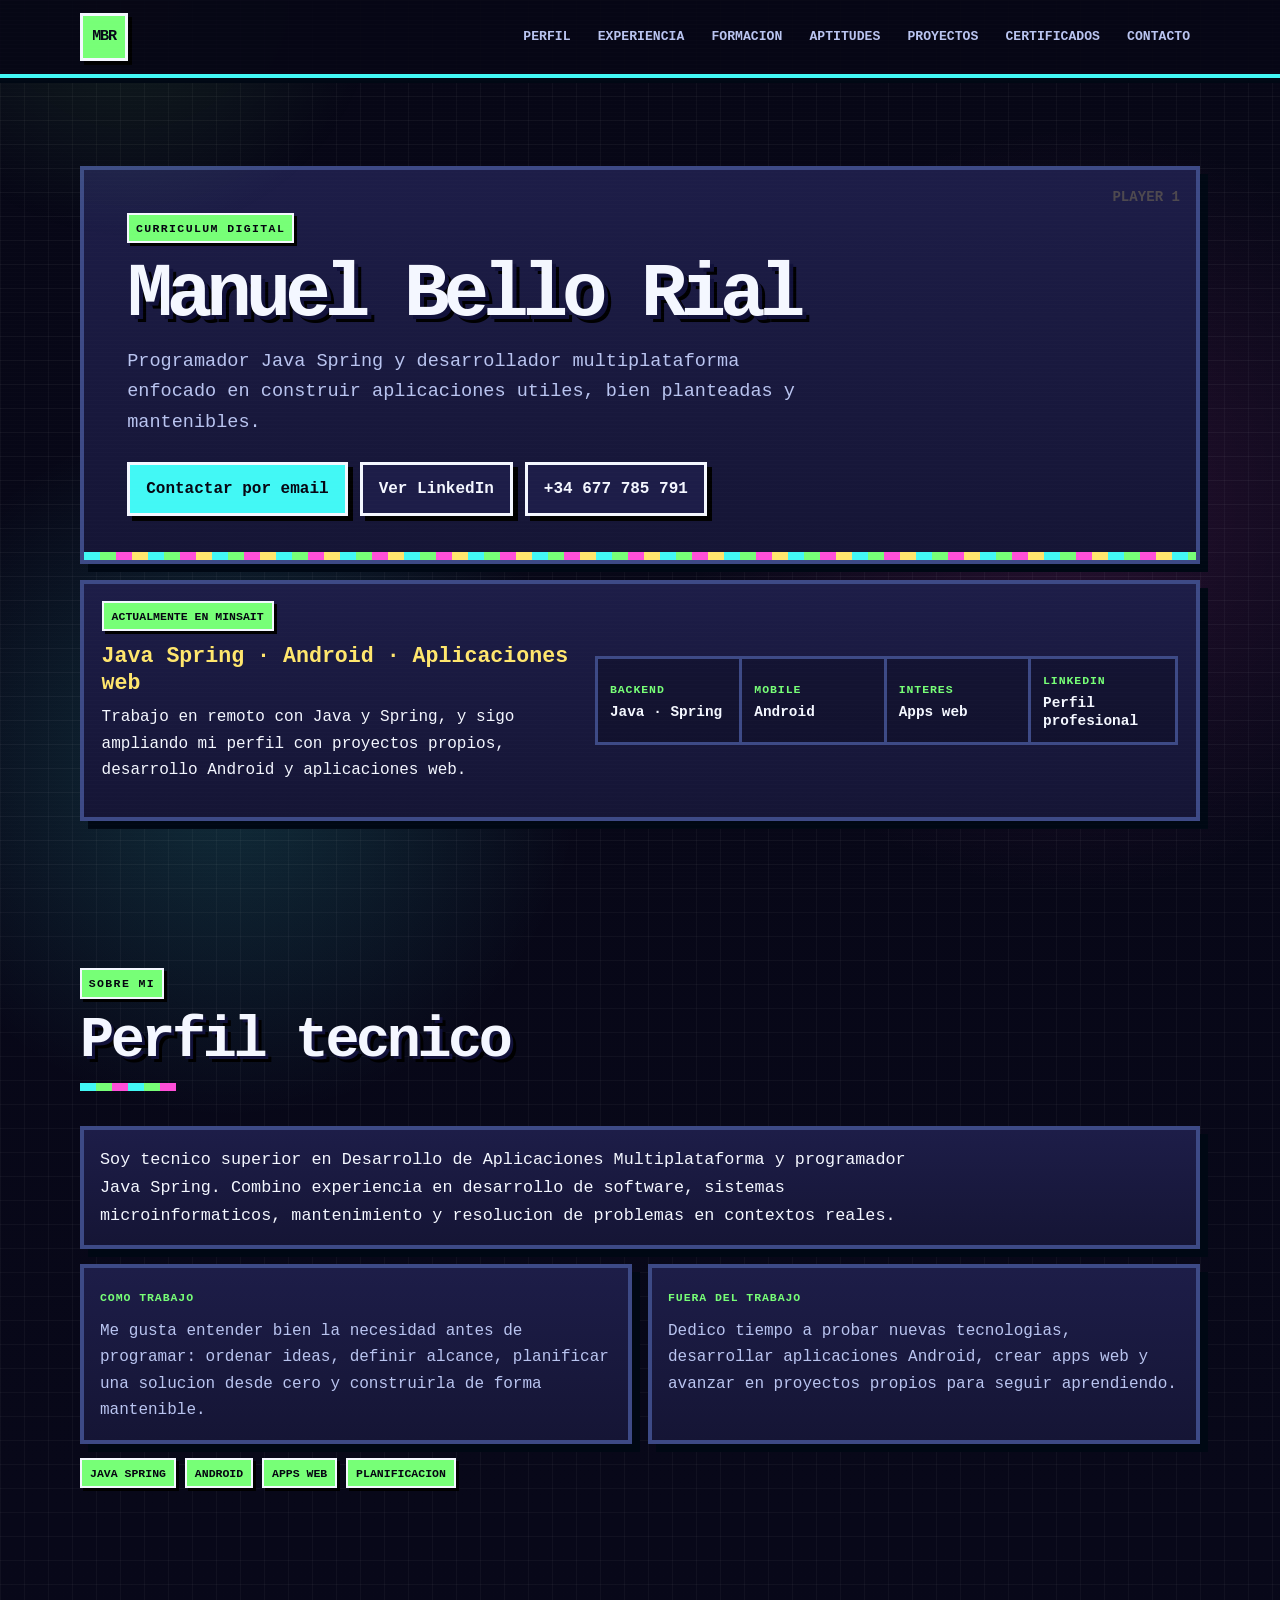
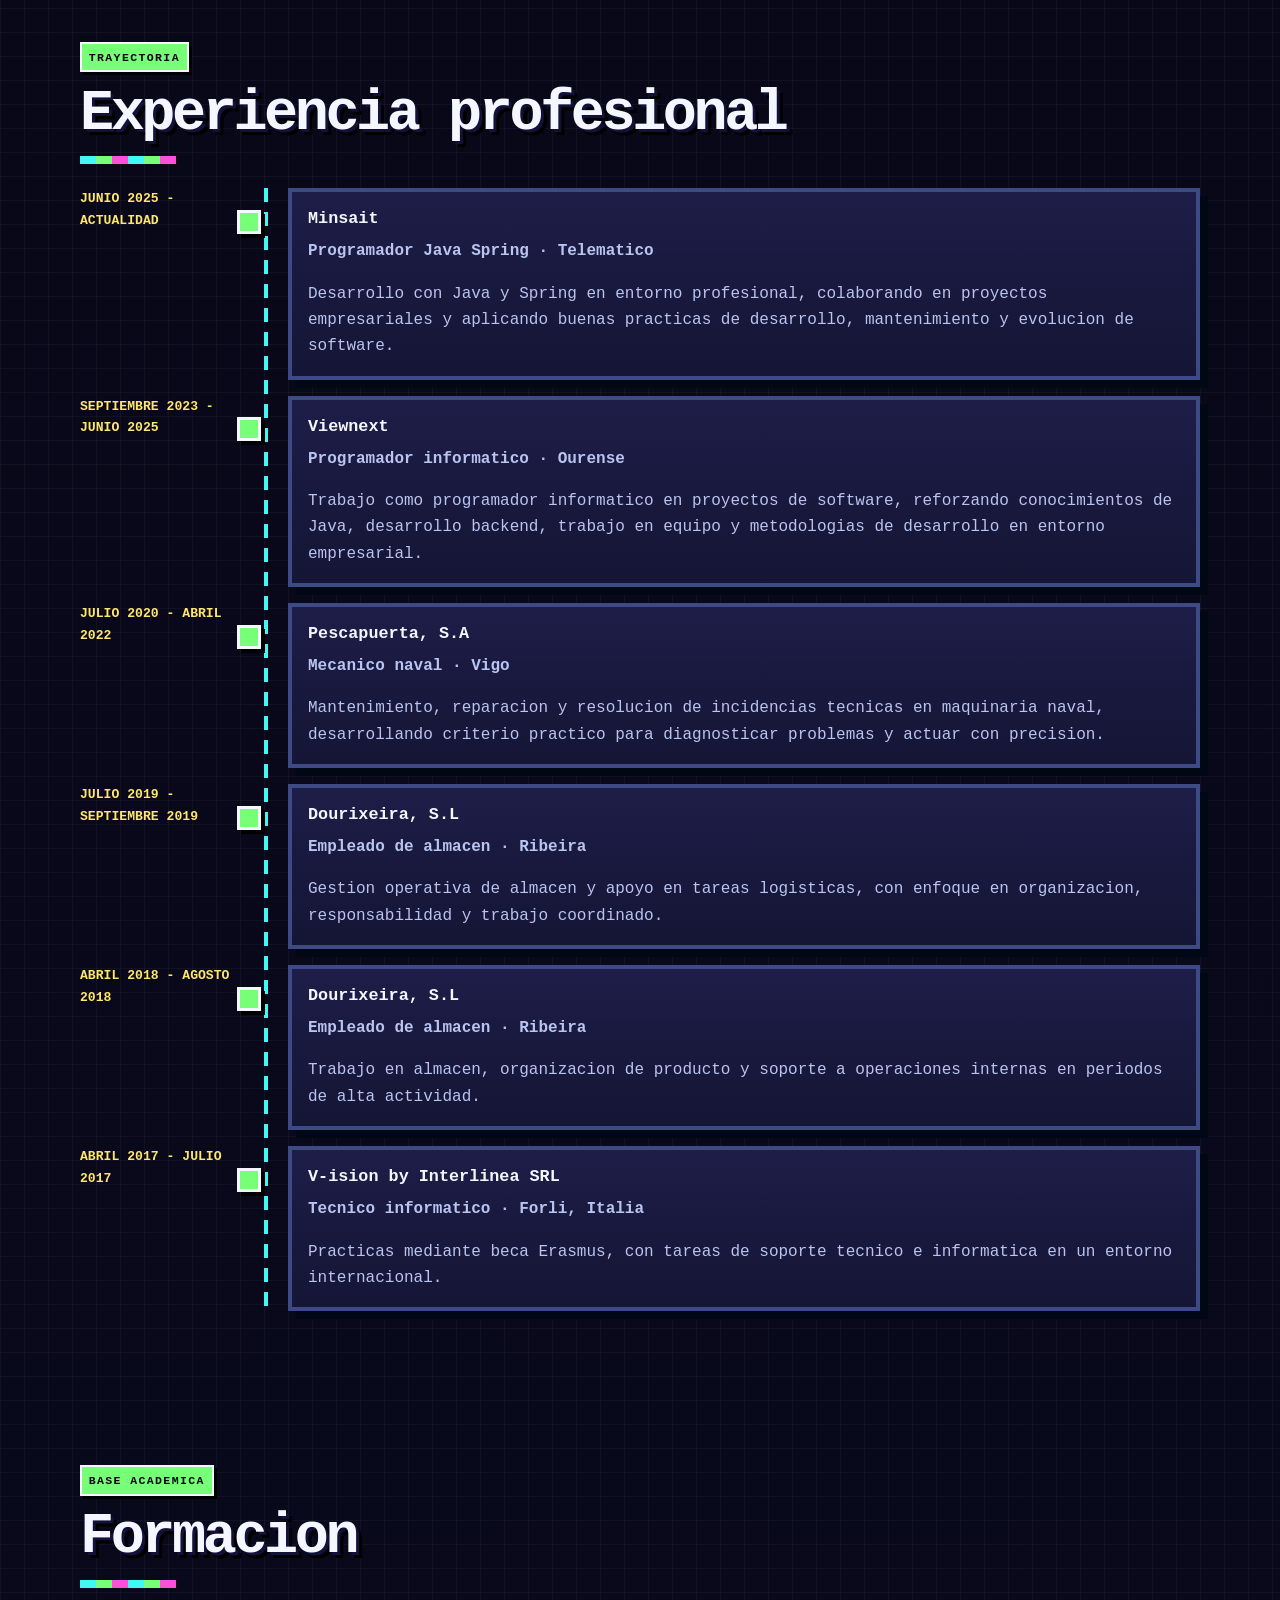
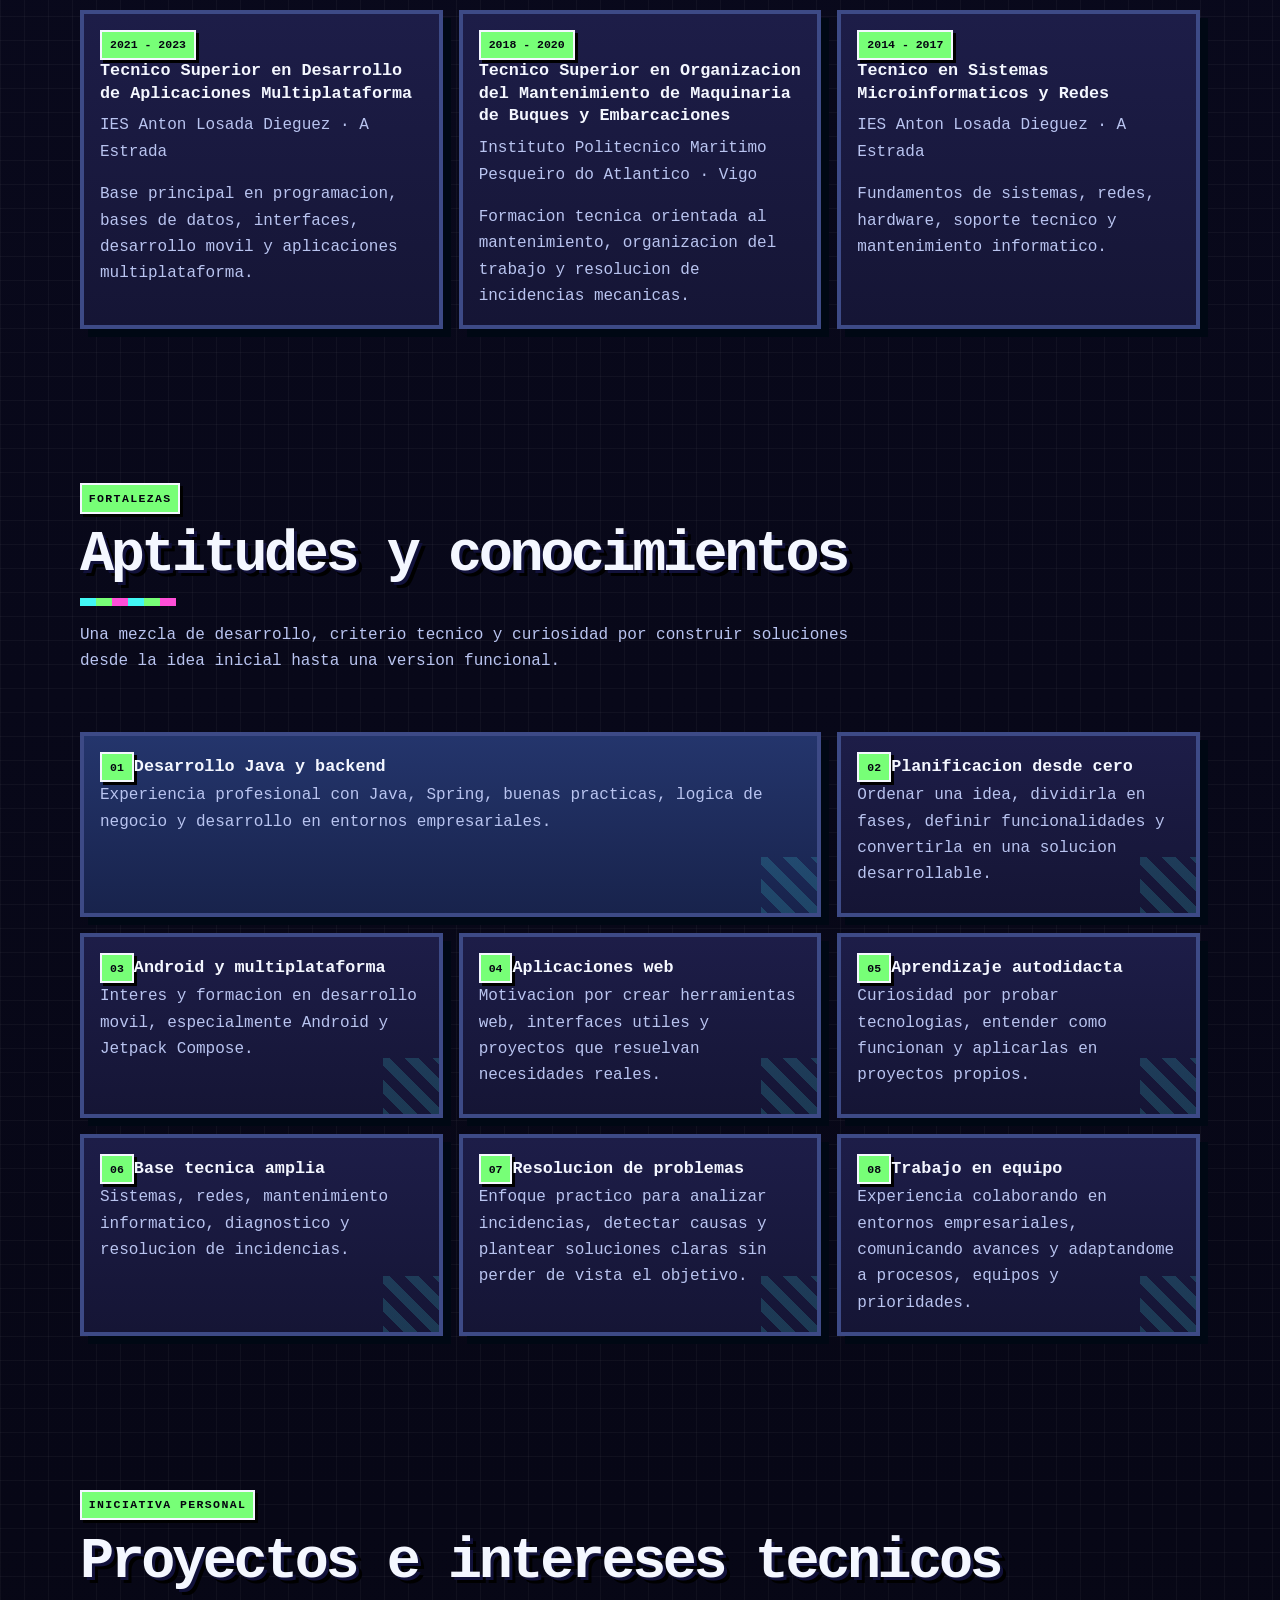
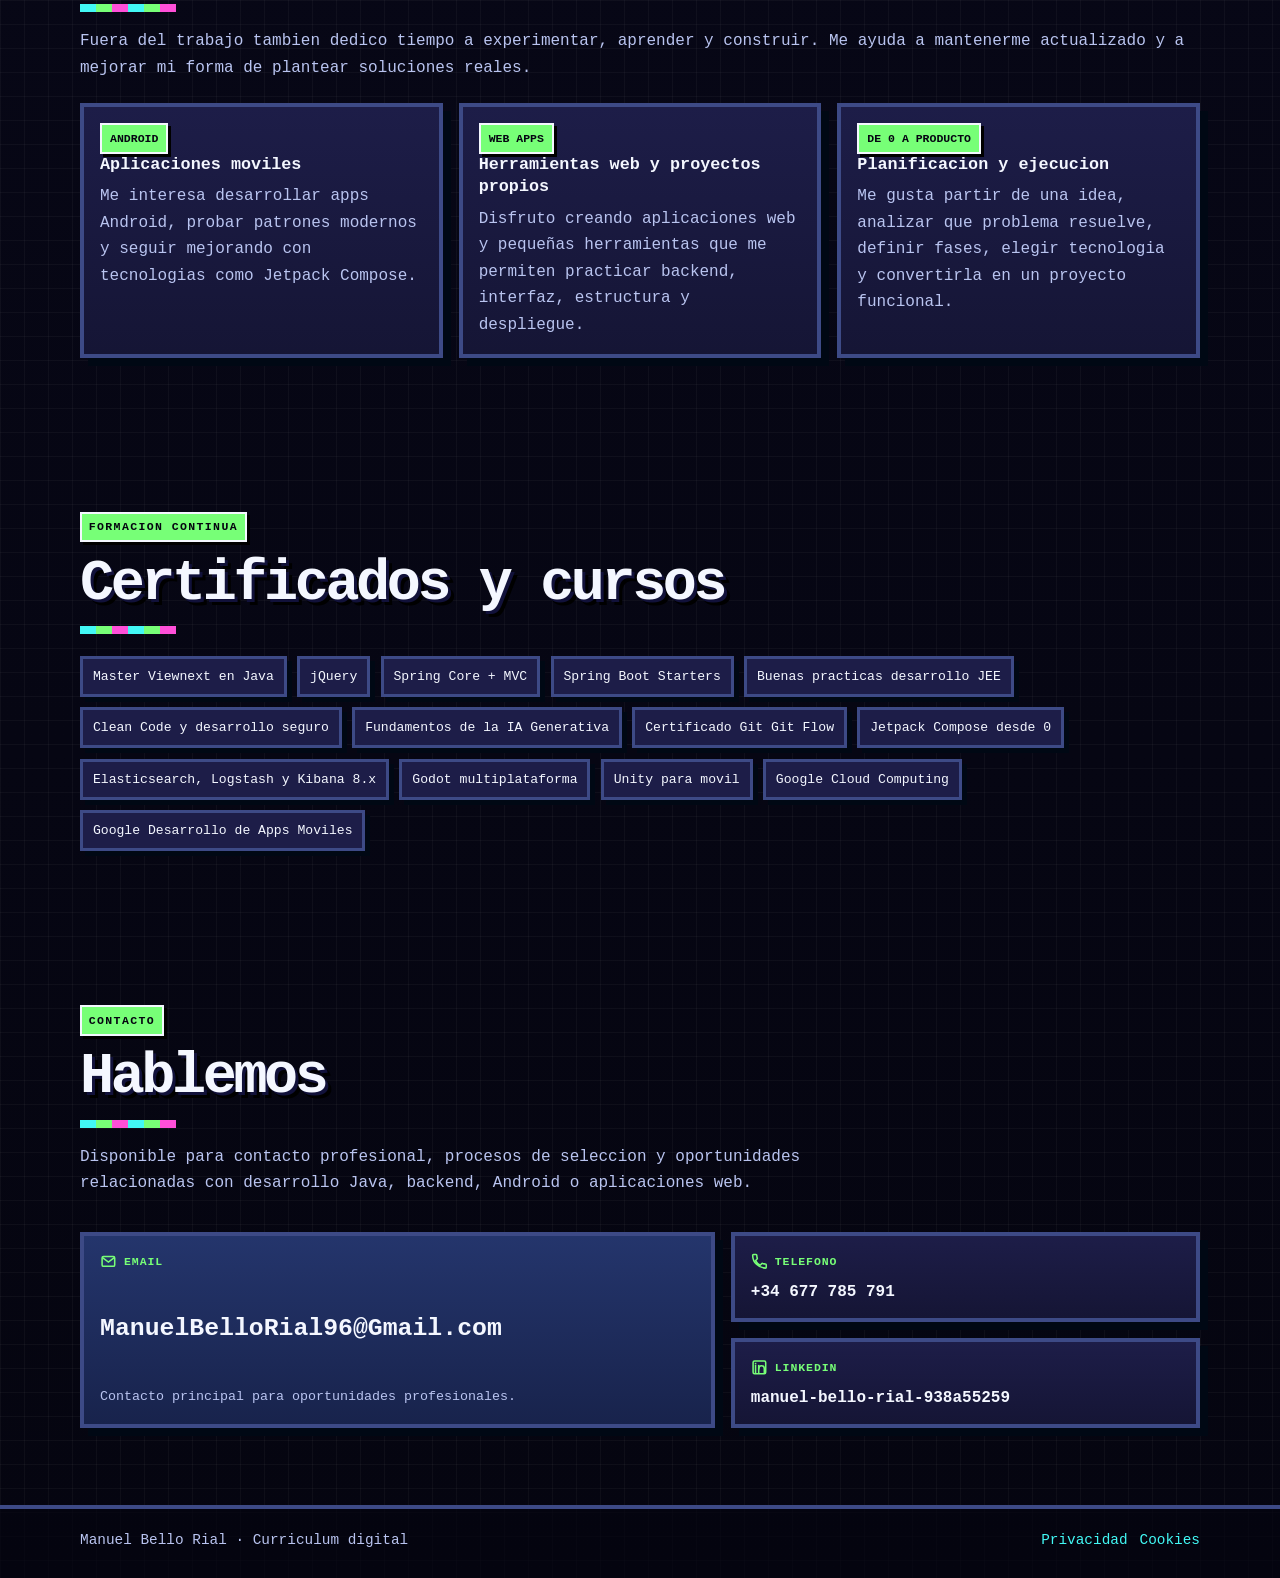
<file: index.html>
<!doctype html>
<html lang="es">
<head>
  <meta charset="UTF-8">
  <meta name="viewport" content="width=device-width, initial-scale=1.0">
  <title>Manuel Bello Rial | Curriculum Digital</title>
  <meta name="description" content="Curriculum digital de Manuel Bello Rial, programador Java Spring y desarrollador multiplataforma con interes en Android, aplicaciones web, planificacion de proyectos y nuevas tecnologias.">
  <meta name="keywords" content="Manuel Bello Rial, programador Java, Spring Boot, desarrollador Android, aplicaciones web, desarrollador aplicaciones multiplataforma, tecnico informatico, curriculum digital">
  <meta name="author" content="Manuel Bello Rial">
  <meta property="og:title" content="Manuel Bello Rial | Curriculum Digital">
  <meta property="og:description" content="Programador Java Spring y desarrollador multiplataforma con interes en Android, aplicaciones web y proyectos propios.">
  <meta property="og:type" content="profile">
  <meta property="og:image" content="https://manuelbellorial.es/og-image.svg">
  <meta property="og:locale" content="es_ES">
  <meta name="twitter:card" content="summary_large_image">
  <meta name="twitter:title" content="Manuel Bello Rial | Curriculum Digital">
  <meta name="twitter:description" content="Programador Java Spring, Android y aplicaciones web.">
  <meta name="twitter:image" content="https://manuelbellorial.es/og-image.svg">
  <meta name="theme-color" content="#08111f">
  <script type="application/ld+json">
  {
    "@context": "https://schema.org",
    "@type": "Person",
    "name": "Manuel Bello Rial",
    "jobTitle": "Programador Java Spring",
    "url": "https://manuelbellorial.es/",
    "email": "ManuelBelloRial96@Gmail.com",
    "telephone": "+34677785791",
    "address": {
      "@type": "PostalAddress",
      "addressLocality": "Ribeira",
      "addressRegion": "La Coruña",
      "postalCode": "15965",
      "addressCountry": "ES"
    },
    "sameAs": [
      "https://linkedin.com/in/manuel-bello-rial-938a55259"
    ],
    "knowsAbout": [
      "Java",
      "Spring Boot",
      "Spring MVC",
      "JEE",
      "Git Flow",
      "Android",
      "Jetpack Compose",
      "Aplicaciones web",
      "Planificacion de proyectos",
      "Elastic Stack",
      "Cloud Computing",
      "Desarrollo de aplicaciones multiplataforma"
    ]
  }
  </script>
  <link rel="stylesheet" href="styles.css">
</head>
<body>
  <a class="skip-link" href="#inicio">Saltar al contenido</a>

  <header class="site-header">
    <div class="container nav">
      <a class="brand" href="#inicio" aria-label="Ir al inicio">MBR</a>
      <button class="menu-toggle" id="menu-toggle" type="button" aria-label="Abrir menu" aria-controls="main-nav" aria-expanded="false">
        <span></span><span></span><span></span>
      </button>
      <nav class="nav-links" id="main-nav" aria-label="Navegacion principal">
        <a href="#perfil">Perfil</a>
        <a href="#experiencia">Experiencia</a>
        <a href="#formacion">Formacion</a>
        <a href="#aptitudes">Aptitudes</a>
        <a href="#proyectos">Proyectos</a>
        <a href="#certificados">Certificados</a>
        <a href="#contacto">Contacto</a>
      </nav>
    </div>
  </header>

  <main id="inicio">
    <section class="hero">
      <div class="container hero-stack">
        <div class="hero-copy reveal">
          <div class="hero-copy-main">
            <p class="eyebrow">Curriculum digital</p>
            <h1>Manuel Bello Rial</h1>
            <p class="lead">Programador Java Spring y desarrollador multiplataforma enfocado en construir aplicaciones utiles, bien planteadas y mantenibles.</p>
          </div>
          <div class="hero-actions">
            <a class="btn btn-primary" href="mailto:ManuelBelloRial96@Gmail.com">Contactar por email</a>
            <a class="btn btn-secondary" href="https://linkedin.com/in/manuel-bello-rial-938a55259" target="_blank" rel="noopener noreferrer">Ver LinkedIn</a>
            <a class="btn btn-secondary" href="tel:+34677785791">+34 677 785 791</a>
          </div>
        </div>

        <aside class="hero-summary reveal" aria-label="Resumen profesional">
          <div>
            <span class="current-role">Actualmente en Minsait</span>
            <h2>Java Spring · Android · Aplicaciones web</h2>
            <p>Trabajo en remoto con Java y Spring, y sigo ampliando mi perfil con proyectos propios, desarrollo Android y aplicaciones web.</p>
          </div>
          <div class="hero-summary-grid">
            <div><span>Backend</span><strong>Java · Spring</strong></div>
            <div><span>Mobile</span><strong>Android</strong></div>
            <div><span>Interes</span><strong>Apps web</strong></div>
            <div><span>LinkedIn</span><strong><a href="https://linkedin.com/in/manuel-bello-rial-938a55259" target="_blank" rel="noopener noreferrer">Perfil profesional</a></strong></div>
          </div>
        </aside>
      </div>
    </section>

    <section id="perfil">
      <div class="container profile-section">
        <div class="section-heading">
          <p class="section-kicker">Sobre mi</p>
          <h2 class="section-title">Perfil tecnico</h2>
        </div>
        <div class="profile-panel reveal">
          <div class="profile-intro">
            <p>Soy tecnico superior en Desarrollo de Aplicaciones Multiplataforma y programador Java Spring. Combino experiencia en desarrollo de software, sistemas microinformaticos, mantenimiento y resolucion de problemas en contextos reales.</p>
          </div>
          <div class="profile-detail-grid">
            <article>
              <span>Como trabajo</span>
              <p>Me gusta entender bien la necesidad antes de programar: ordenar ideas, definir alcance, planificar una solucion desde cero y construirla de forma mantenible.</p>
            </article>
            <article>
              <span>Fuera del trabajo</span>
              <p>Dedico tiempo a probar nuevas tecnologias, desarrollar aplicaciones Android, crear apps web y avanzar en proyectos propios para seguir aprendiendo.</p>
            </article>
          </div>
          <div class="profile-tags" aria-label="Focos profesionales">
            <span>Java Spring</span><span>Android</span><span>Apps web</span><span>Planificacion</span>
          </div>
        </div>
      </div>
    </section>

    <section id="experiencia">
      <div class="container">
        <p class="section-kicker">Trayectoria</p>
        <h2 class="section-title">Experiencia profesional</h2>
        <div class="timeline">
          <article class="timeline-item reveal">
            <div class="time">Junio 2025 - Actualidad</div>
            <div class="timeline-card">
              <h3>Minsait</h3>
              <p class="role">Programador Java Spring · Telematico</p>
              <p>Desarrollo con Java y Spring en entorno profesional, colaborando en proyectos empresariales y aplicando buenas practicas de desarrollo, mantenimiento y evolucion de software.</p>
            </div>
          </article>
          <article class="timeline-item reveal">
            <div class="time">Septiembre 2023 - Junio 2025</div>
            <div class="timeline-card">
              <h3>Viewnext</h3>
              <p class="role">Programador informatico · Ourense</p>
              <p>Trabajo como programador informatico en proyectos de software, reforzando conocimientos de Java, desarrollo backend, trabajo en equipo y metodologias de desarrollo en entorno empresarial.</p>
            </div>
          </article>
          <article class="timeline-item reveal">
            <div class="time">Julio 2020 - Abril 2022</div>
            <div class="timeline-card">
              <h3>Pescapuerta, S.A</h3>
              <p class="role">Mecanico naval · Vigo</p>
              <p>Mantenimiento, reparacion y resolucion de incidencias tecnicas en maquinaria naval, desarrollando criterio practico para diagnosticar problemas y actuar con precision.</p>
            </div>
          </article>
          <article class="timeline-item reveal">
            <div class="time">Julio 2019 - Septiembre 2019</div>
            <div class="timeline-card">
              <h3>Dourixeira, S.L</h3>
              <p class="role">Empleado de almacen · Ribeira</p>
              <p>Gestion operativa de almacen y apoyo en tareas logisticas, con enfoque en organizacion, responsabilidad y trabajo coordinado.</p>
            </div>
          </article>
          <article class="timeline-item reveal">
            <div class="time">Abril 2018 - Agosto 2018</div>
            <div class="timeline-card">
              <h3>Dourixeira, S.L</h3>
              <p class="role">Empleado de almacen · Ribeira</p>
              <p>Trabajo en almacen, organizacion de producto y soporte a operaciones internas en periodos de alta actividad.</p>
            </div>
          </article>
          <article class="timeline-item reveal">
            <div class="time">Abril 2017 - Julio 2017</div>
            <div class="timeline-card">
              <h3>V-ision by Interlinea SRL</h3>
              <p class="role">Tecnico informatico · Forli, Italia</p>
              <p>Practicas mediante beca Erasmus, con tareas de soporte tecnico e informatica en un entorno internacional.</p>
            </div>
          </article>
        </div>
      </div>
    </section>

    <section id="formacion">
      <div class="container">
        <p class="section-kicker">Base academica</p>
        <h2 class="section-title">Formacion</h2>
        <div class="cards-3">
          <article class="card reveal">
            <span class="year">2021 - 2023</span>
            <h3>Tecnico Superior en Desarrollo de Aplicaciones Multiplataforma</h3>
            <p>IES Anton Losada Dieguez · A Estrada</p>
            <p>Base principal en programacion, bases de datos, interfaces, desarrollo movil y aplicaciones multiplataforma.</p>
          </article>
          <article class="card reveal">
            <span class="year">2018 - 2020</span>
            <h3>Tecnico Superior en Organizacion del Mantenimiento de Maquinaria de Buques y Embarcaciones</h3>
            <p>Instituto Politecnico Maritimo Pesqueiro do Atlantico · Vigo</p>
            <p>Formacion tecnica orientada al mantenimiento, organizacion del trabajo y resolucion de incidencias mecanicas.</p>
          </article>
          <article class="card reveal">
            <span class="year">2014 - 2017</span>
            <h3>Tecnico en Sistemas Microinformaticos y Redes</h3>
            <p>IES Anton Losada Dieguez · A Estrada</p>
            <p>Fundamentos de sistemas, redes, hardware, soporte tecnico y mantenimiento informatico.</p>
          </article>
        </div>
      </div>
    </section>

    <section id="aptitudes">
      <div class="container skills-section">
        <div class="section-heading compact-heading">
          <p class="section-kicker">Fortalezas</p>
          <h2 class="section-title">Aptitudes y conocimientos</h2>
          <p class="section-sub">Una mezcla de desarrollo, criterio tecnico y curiosidad por construir soluciones desde la idea inicial hasta una version funcional.</p>
        </div>
        <div class="skill-mosaic">
          <article class="skill-tile primary reveal"><span>01</span><strong>Desarrollo Java y backend</strong><p>Experiencia profesional con Java, Spring, buenas practicas, logica de negocio y desarrollo en entornos empresariales.</p></article>
          <article class="skill-tile reveal"><span>02</span><strong>Planificacion desde cero</strong><p>Ordenar una idea, dividirla en fases, definir funcionalidades y convertirla en una solucion desarrollable.</p></article>
          <article class="skill-tile reveal"><span>03</span><strong>Android y multiplataforma</strong><p>Interes y formacion en desarrollo movil, especialmente Android y Jetpack Compose.</p></article>
          <article class="skill-tile reveal"><span>04</span><strong>Aplicaciones web</strong><p>Motivacion por crear herramientas web, interfaces utiles y proyectos que resuelvan necesidades reales.</p></article>
          <article class="skill-tile reveal"><span>05</span><strong>Aprendizaje autodidacta</strong><p>Curiosidad por probar tecnologias, entender como funcionan y aplicarlas en proyectos propios.</p></article>
          <article class="skill-tile reveal"><span>06</span><strong>Base tecnica amplia</strong><p>Sistemas, redes, mantenimiento informatico, diagnostico y resolucion de incidencias.</p></article>
          <article class="skill-tile reveal"><span>07</span><strong>Resolucion de problemas</strong><p>Enfoque practico para analizar incidencias, detectar causas y plantear soluciones claras sin perder de vista el objetivo.</p></article>
          <article class="skill-tile reveal"><span>08</span><strong>Trabajo en equipo</strong><p>Experiencia colaborando en entornos empresariales, comunicando avances y adaptandome a procesos, equipos y prioridades.</p></article>
        </div>
      </div>
    </section>

    <section id="proyectos">
      <div class="container">
        <p class="section-kicker">Iniciativa personal</p>
        <h2 class="section-title">Proyectos e intereses tecnicos</h2>
        <p class="section-sub">Fuera del trabajo tambien dedico tiempo a experimentar, aprender y construir. Me ayuda a mantenerme actualizado y a mejorar mi forma de plantear soluciones reales.</p>
        <div class="cards-3">
          <article class="card reveal">
            <span class="year">Android</span>
            <h3>Aplicaciones moviles</h3>
            <p>Me interesa desarrollar apps Android, probar patrones modernos y seguir mejorando con tecnologias como Jetpack Compose.</p>
          </article>
          <article class="card reveal">
            <span class="year">Web apps</span>
            <h3>Herramientas web y proyectos propios</h3>
            <p>Disfruto creando aplicaciones web y pequeñas herramientas que me permiten practicar backend, interfaz, estructura y despliegue.</p>
          </article>
          <article class="card reveal">
            <span class="year">De 0 a producto</span>
            <h3>Planificacion y ejecucion</h3>
            <p>Me gusta partir de una idea, analizar que problema resuelve, definir fases, elegir tecnologia y convertirla en un proyecto funcional.</p>
          </article>
        </div>
      </div>
    </section>

    <section id="certificados">
      <div class="container">
        <p class="section-kicker">Formacion continua</p>
        <h2 class="section-title">Certificados y cursos</h2>
        <div class="chip-cloud reveal" aria-label="Certificados">
          <span>Master Viewnext en Java</span>
          <span>jQuery</span>
          <span>Spring Core + MVC</span>
          <span>Spring Boot Starters</span>
          <span>Buenas practicas desarrollo JEE</span>
          <span>Clean Code y desarrollo seguro</span>
          <span>Fundamentos de la IA Generativa</span>
          <span>Certificado Git Git Flow</span>
          <span>Jetpack Compose desde 0</span>
          <span>Elasticsearch, Logstash y Kibana 8.x</span>
          <span>Godot multiplataforma</span>
          <span>Unity para movil</span>
          <span>Google Cloud Computing</span>
          <span>Google Desarrollo de Apps Moviles</span>
        </div>
      </div>
    </section>

    <section id="contacto">
      <div class="container contact-section">
        <div class="section-heading compact-heading">
          <p class="section-kicker">Contacto</p>
          <h2 class="section-title">Hablemos</h2>
          <p class="section-sub">Disponible para contacto profesional, procesos de seleccion y oportunidades relacionadas con desarrollo Java, backend, Android o aplicaciones web.</p>
        </div>
        <div class="contact-grid reveal">
          <a class="contact-tile contact-tile-main" href="mailto:ManuelBelloRial96@Gmail.com">
            <span class="contact-label"><svg viewBox="0 0 24 24" aria-hidden="true"><rect x="3" y="5" width="18" height="14" rx="2"></rect><path d="M4 7l8 6 8-6"></path></svg>Email</span>
            <strong>ManuelBelloRial96@Gmail.com</strong>
            <small>Contacto principal para oportunidades profesionales.</small>
          </a>
          <div class="contact-stack">
            <a class="contact-tile contact-tile-small" href="tel:+34677785791">
              <span class="contact-label"><svg viewBox="0 0 24 24" aria-hidden="true"><path d="M6.6 10.8c1.6 3.2 3.4 5 6.6 6.6l2.2-2.2c.3-.3.8-.4 1.2-.2 1.3.4 2.6.7 4 .7.7 0 1.2.5 1.2 1.2v3.5c0 .7-.5 1.2-1.2 1.2C10.8 21.6 2.4 13.2 2.4 3.4c0-.7.5-1.2 1.2-1.2h3.5c.7 0 1.2.5 1.2 1.2 0 1.4.2 2.7.7 4 .1.4 0 .9-.3 1.2l-2.1 2.2z"></path></svg>Telefono</span>
              <strong>+34 677 785 791</strong>
            </a>
            <a class="contact-tile contact-tile-small" href="https://linkedin.com/in/manuel-bello-rial-938a55259" target="_blank" rel="noopener noreferrer">
              <span class="contact-label"><svg viewBox="0 0 24 24" aria-hidden="true"><path d="M6.5 9.5V20"></path><path d="M6.5 6.5v.1"></path><path d="M11 20V9.5"></path><path d="M11 14c0-2.4 1.4-4.5 4-4.5s4 1.8 4 4.5V20"></path><rect x="3" y="3" width="18" height="18" rx="2"></rect></svg>LinkedIn</span>
              <strong>manuel-bello-rial-938a55259</strong>
            </a>
          </div>
        </div>
      </div>
    </section>
  </main>

  <footer>
    <div class="container footer-inner">
      <span>Manuel Bello Rial · Curriculum digital</span>
      <nav aria-label="Enlaces legales">
        <a href="privacidad.html">Privacidad</a>
        <a href="cookies.html">Cookies</a>
      </nav>
    </div>
  </footer>

  <button class="back-top" id="back-top" type="button" aria-label="Volver arriba">↑</button>
  <script src="script.js" defer></script>
</body>
</html>
</file>
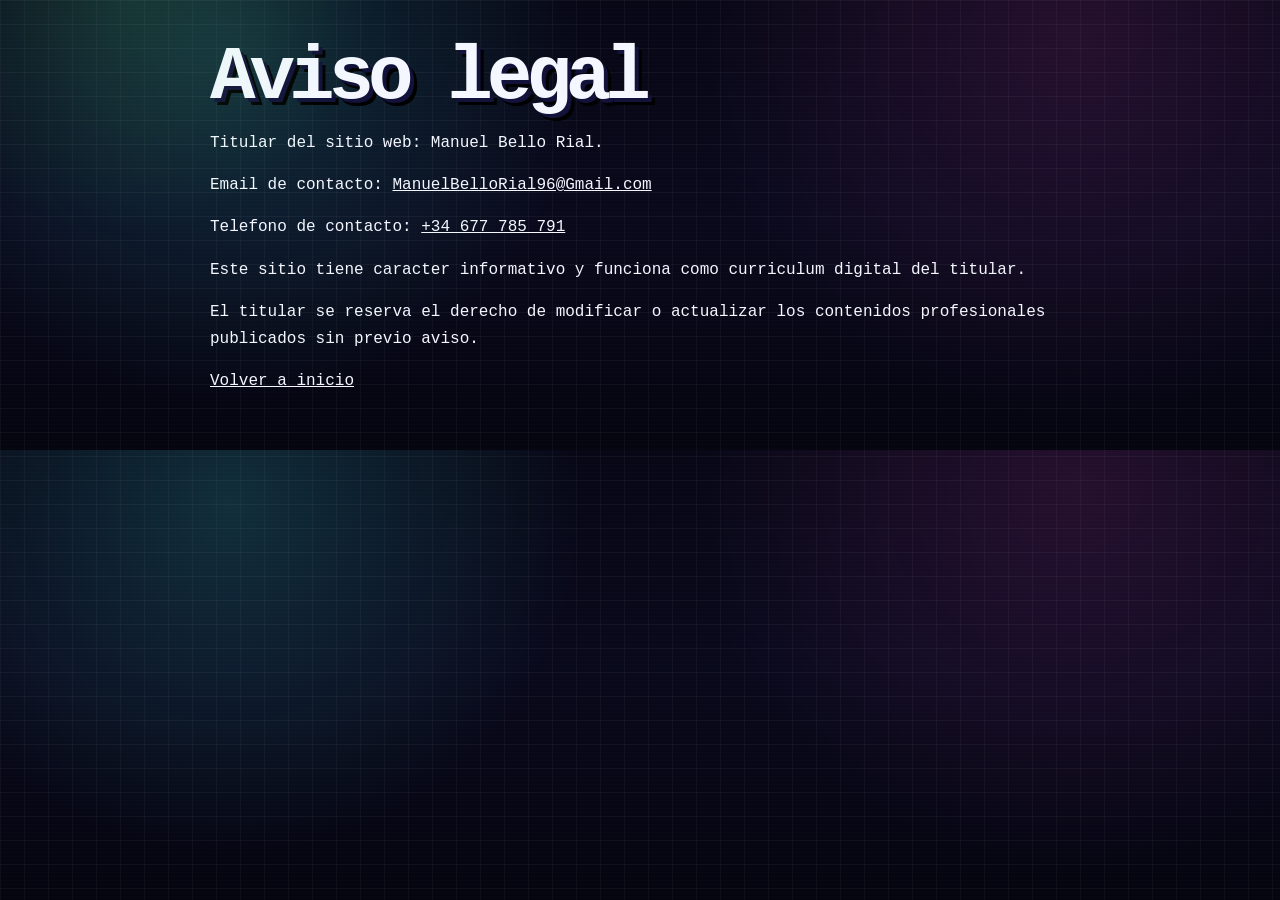
<file: aviso-legal.html>
<!doctype html>
<html lang="es">
<head>
  <meta charset="UTF-8">
  <meta name="viewport" content="width=device-width, initial-scale=1.0">
  <title>Aviso legal | Manuel Bello Rial</title>
  <meta name="robots" content="noindex,follow">
  <link rel="stylesheet" href="styles.css">
</head>
<body>
  <main class="container" style="padding:2.5rem 0; max-width: 860px;">
    <h1>Aviso legal</h1>
    <p>Titular del sitio web: Manuel Bello Rial.</p>
    <p>Email de contacto: <a href="mailto:ManuelBelloRial96@Gmail.com">ManuelBelloRial96@Gmail.com</a></p>
    <p>Telefono de contacto: <a href="tel:+34677785791">+34 677 785 791</a></p>
    <p>Este sitio tiene caracter informativo y funciona como curriculum digital del titular.</p>
    <p>El titular se reserva el derecho de modificar o actualizar los contenidos profesionales publicados sin previo aviso.</p>
    <p><a href="index.html">Volver a inicio</a></p>
  </main>
</body>
</html>
</file>
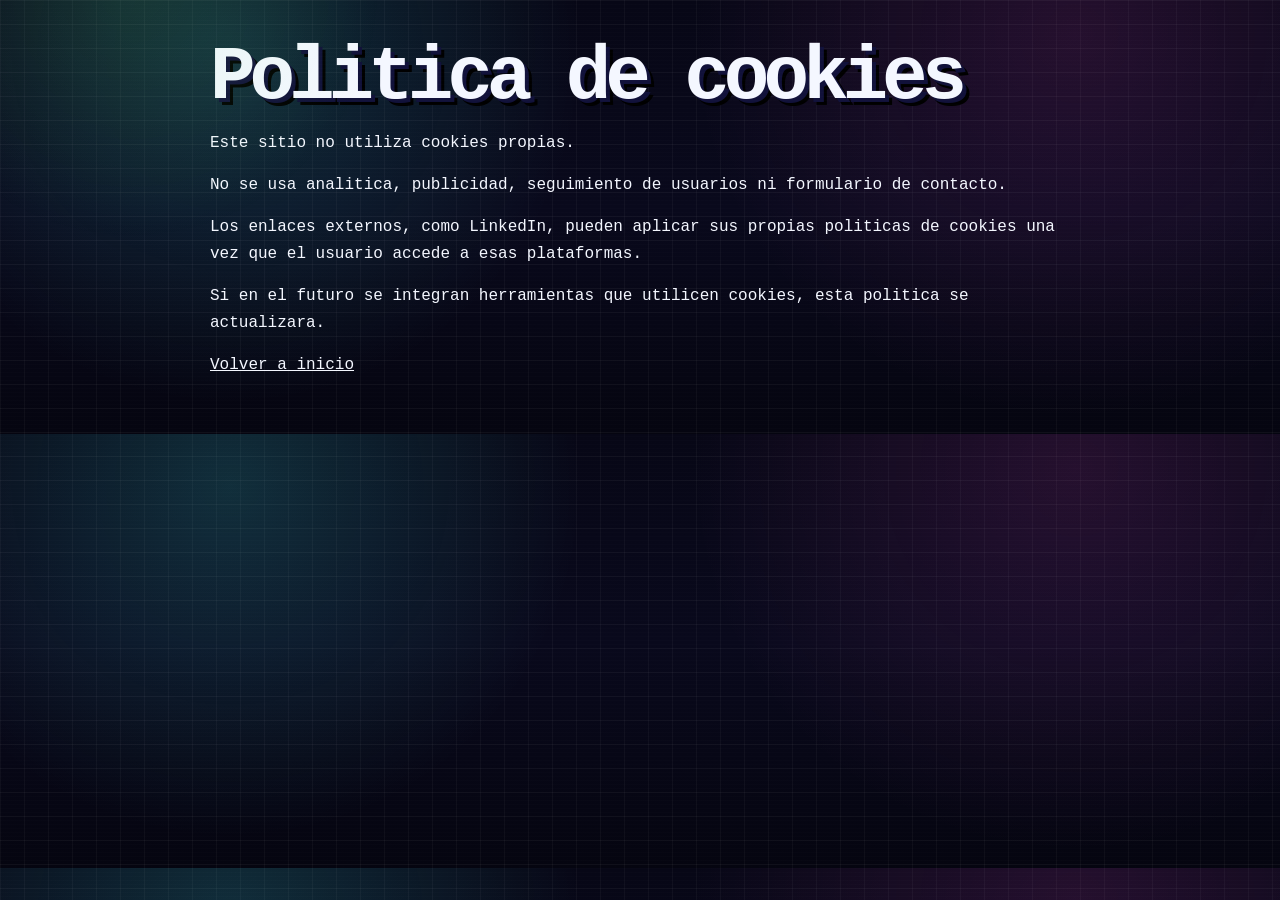
<file: cookies.html>
<!doctype html>
<html lang="es">
<head>
  <meta charset="UTF-8">
  <meta name="viewport" content="width=device-width, initial-scale=1.0">
  <title>Politica de cookies | Manuel Bello Rial</title>
  <meta name="robots" content="noindex,follow">
  <link rel="stylesheet" href="styles.css">
</head>
<body>
  <main class="container" style="padding:2.5rem 0; max-width: 860px;">
    <h1>Politica de cookies</h1>
    <p>Este sitio no utiliza cookies propias.</p>
    <p>No se usa analitica, publicidad, seguimiento de usuarios ni formulario de contacto.</p>
    <p>Los enlaces externos, como LinkedIn, pueden aplicar sus propias politicas de cookies una vez que el usuario accede a esas plataformas.</p>
    <p>Si en el futuro se integran herramientas que utilicen cookies, esta politica se actualizara.</p>
    <p><a href="index.html">Volver a inicio</a></p>
  </main>
</body>
</html>
</file>
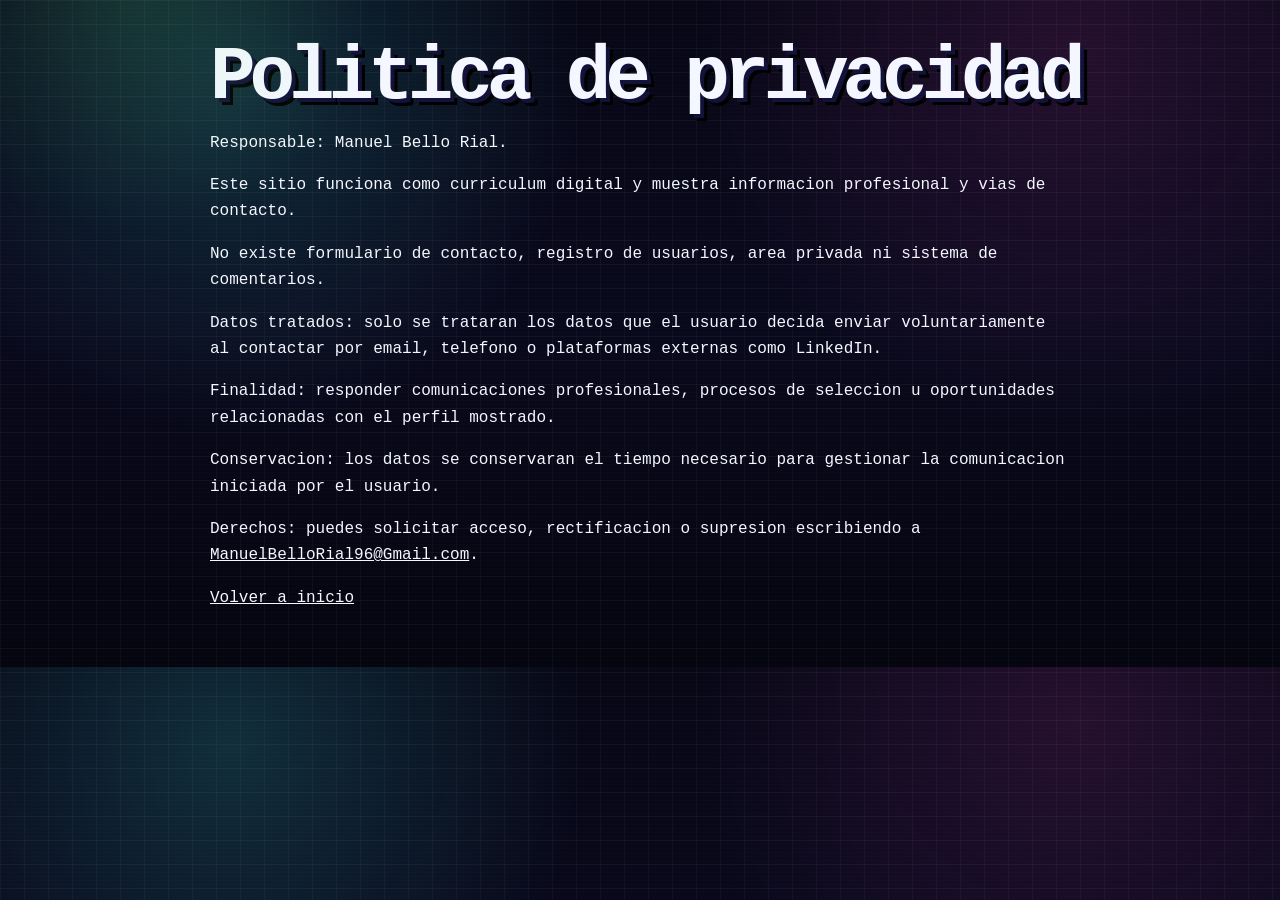
<file: privacidad.html>
<!doctype html>
<html lang="es">
<head>
  <meta charset="UTF-8">
  <meta name="viewport" content="width=device-width, initial-scale=1.0">
  <title>Politica de privacidad | Manuel Bello Rial</title>
  <meta name="robots" content="noindex,follow">
  <link rel="stylesheet" href="styles.css">
</head>
<body>
  <main class="container" style="padding:2.5rem 0; max-width: 860px;">
    <h1>Politica de privacidad</h1>
    <p>Responsable: Manuel Bello Rial.</p>
    <p>Este sitio funciona como curriculum digital y muestra informacion profesional y vias de contacto.</p>
    <p>No existe formulario de contacto, registro de usuarios, area privada ni sistema de comentarios.</p>
    <p>Datos tratados: solo se trataran los datos que el usuario decida enviar voluntariamente al contactar por email, telefono o plataformas externas como LinkedIn.</p>
    <p>Finalidad: responder comunicaciones profesionales, procesos de seleccion u oportunidades relacionadas con el perfil mostrado.</p>
    <p>Conservacion: los datos se conservaran el tiempo necesario para gestionar la comunicacion iniciada por el usuario.</p>
    <p>Derechos: puedes solicitar acceso, rectificacion o supresion escribiendo a <a href="mailto:ManuelBelloRial96@Gmail.com">ManuelBelloRial96@Gmail.com</a>.</p>
    <p><a href="index.html">Volver a inicio</a></p>
  </main>
</body>
</html>
</file>
<file: styles.css>
:root {
  --bg: #070716;
  --bg-2: #10102a;
  --surface: #151535;
  --surface-2: #1d1d48;
  --text: #f4f7ff;
  --muted: #b9c4f0;
  --cyan: #42f8f5;
  --green: #77ff77;
  --pink: #ff4fd8;
  --yellow: #ffe66d;
  --purple: #8f7cff;
  --line: #3d4a86;
  --shadow: 8px 8px 0 #000814;
  --shadow-sm: 5px 5px 0 #000814;
  --max: 1120px;
}

* { box-sizing: border-box; }

html { scroll-behavior: smooth; }

body {
  margin: 0;
  font-family: Consolas, "Courier New", "Lucida Console", monospace;
  color: var(--text);
  background:
    linear-gradient(rgba(255, 255, 255, 0.035) 1px, transparent 1px),
    linear-gradient(90deg, rgba(255, 255, 255, 0.035) 1px, transparent 1px),
    radial-gradient(circle at 18% 12%, rgba(66, 248, 245, 0.16), transparent 22rem),
    radial-gradient(circle at 84% 8%, rgba(255, 79, 216, 0.12), transparent 24rem),
    linear-gradient(180deg, var(--bg), #09091c 48%, #050510);
  background-size: 24px 24px, 24px 24px, auto, auto, auto;
  line-height: 1.65;
}

body::before {
  content: "";
  position: fixed;
  inset: 0;
  z-index: 1000;
  pointer-events: none;
  background: repeating-linear-gradient(180deg, rgba(255, 255, 255, 0.055) 0 1px, transparent 1px 4px);
  opacity: 0.13;
  mix-blend-mode: screen;
}

body::after {
  content: "";
  position: fixed;
  inset: -30% auto auto -10%;
  width: 520px;
  height: 520px;
  border-radius: 0;
  background: radial-gradient(circle, rgba(119, 255, 119, 0.1), transparent 68%);
  pointer-events: none;
  animation: ambientDrift 12s steps(8, end) infinite alternate;
}

a { color: inherit; }

.container {
  width: min(var(--max), calc(100% - 2rem));
  margin-inline: auto;
}

.skip-link {
  position: absolute;
  left: 1rem;
  top: -4rem;
  z-index: 1200;
  padding: 0.55rem 0.75rem;
  color: #060612;
  background: var(--yellow);
  border: 3px solid #060612;
  font-weight: 900;
  text-decoration: none;
  box-shadow: 4px 4px 0 #000;
}

.skip-link:focus { top: 1rem; }

.site-header {
  position: sticky;
  top: 0;
  z-index: 50;
  border-bottom: 4px solid var(--cyan);
  background: rgba(7, 7, 22, 0.94);
  box-shadow: 0 5px 0 #000814;
}

.nav {
  display: flex;
  align-items: center;
  justify-content: space-between;
  gap: 1rem;
  padding: 0.8rem 0;
}

.brand {
  display: inline-grid;
  place-items: center;
  width: 48px;
  height: 48px;
  color: #080819;
  background: var(--green);
  border: 3px solid var(--text);
  box-shadow: 4px 4px 0 #000;
  font-size: 0.95rem;
  font-weight: 900;
  letter-spacing: -0.08em;
  text-decoration: none;
}

.nav-links {
  display: flex;
  align-items: center;
  justify-content: flex-end;
  gap: 0.45rem;
  flex-wrap: wrap;
}

.nav-links a {
  padding: 0.38rem 0.5rem;
  color: var(--muted);
  border: 2px solid transparent;
  font-size: 0.82rem;
  font-weight: 800;
  text-decoration: none;
  text-transform: uppercase;
}

.nav-links a:hover,
.nav-links a.active {
  color: #050510;
  background: var(--cyan);
  border-color: var(--text);
  box-shadow: 3px 3px 0 #000;
}

.menu-toggle {
  display: none;
  width: 46px;
  height: 46px;
  border: 3px solid var(--text);
  background: var(--surface-2);
  box-shadow: 4px 4px 0 #000;
  cursor: pointer;
  flex-direction: column;
  align-items: center;
  justify-content: center;
  gap: 5px;
}

.menu-toggle span {
  width: 22px;
  height: 3px;
  background: var(--green);
  transition: transform 160ms steps(2, end), opacity 160ms steps(2, end);
}

.menu-toggle.open span:nth-child(1) { transform: translateY(8px) rotate(45deg); }
.menu-toggle.open span:nth-child(2) { opacity: 0; }
.menu-toggle.open span:nth-child(3) { transform: translateY(-8px) rotate(-45deg); }

section { padding: 4.8rem 0; }

.hero { padding: 5.5rem 0 4.4rem; }

.hero-stack { display: grid; gap: 1rem; }

.hero-copy,
.hero-summary,
.card,
.timeline-card,
.profile-intro,
.profile-detail-grid article,
.skill-tile,
.contact-tile {
  position: relative;
  border: 4px solid var(--line);
  background: linear-gradient(180deg, var(--surface-2), var(--surface));
  box-shadow: var(--shadow);
}

.hero-copy,
.hero-summary,
.card,
.timeline-card,
.profile-intro,
.profile-detail-grid article,
.skill-tile,
.contact-tile,
.hero-summary-grid div {
  transition: transform 130ms steps(2, end), border-color 130ms steps(2, end), box-shadow 130ms steps(2, end), background 130ms steps(2, end);
}

.hero-copy:hover,
.hero-summary:hover,
.card:hover,
.timeline-card:hover,
.profile-intro:hover,
.profile-detail-grid article:hover,
.skill-tile:hover,
.contact-tile:hover,
.hero-summary-grid div:hover {
  transform: translate(-3px, -3px);
  border-color: var(--cyan);
  box-shadow: 11px 11px 0 #000814;
}

.hero-copy {
  padding: clamp(1.35rem, 4vw, 2.7rem);
  display: grid;
  gap: 1.45rem;
  overflow: hidden;
}

.hero-copy::before {
  content: "PLAYER 1";
  position: absolute;
  right: 1rem;
  top: 1rem;
  color: rgba(255, 230, 109, 0.22);
  font-size: 0.88rem;
  font-weight: 900;
}

.hero-copy::after {
  content: "";
  position: absolute;
  left: 0;
  right: 0;
  bottom: 0;
  height: 8px;
  background: repeating-linear-gradient(90deg, var(--cyan) 0 16px, var(--green) 16px 32px, var(--pink) 32px 48px, var(--yellow) 48px 64px);
}

.eyebrow,
.section-kicker {
  display: inline-flex;
  width: fit-content;
  margin: 0 0 0.85rem;
  padding: 0.24rem 0.42rem;
  color: #050510;
  background: var(--green);
  border: 2px solid var(--text);
  box-shadow: 3px 3px 0 #000;
  font-size: 0.72rem;
  font-weight: 900;
  letter-spacing: 0.12em;
  text-transform: uppercase;
}

h1,
h2,
h3,
p { margin-top: 0; }

h1 {
  margin-bottom: 0.85rem;
  color: var(--text);
  font-size: clamp(2.6rem, 6vw, 4.75rem);
  line-height: 1;
  letter-spacing: -0.08em;
  text-shadow: 4px 4px 0 #11113a, 7px 7px 0 #000;
  white-space: nowrap;
}

.lead {
  max-width: 62ch;
  margin-bottom: 0;
  color: var(--muted);
  font-size: clamp(1rem, 1.55vw, 1.16rem);
}

.hero-actions {
  display: flex;
  flex-wrap: wrap;
  gap: 0.75rem;
}

.btn {
  display: inline-flex;
  align-items: center;
  justify-content: center;
  min-height: 46px;
  padding: 0.7rem 1rem;
  border: 3px solid var(--text);
  color: #060612;
  background: var(--cyan);
  box-shadow: 5px 5px 0 #000;
  font-weight: 900;
  text-decoration: none;
  transition: transform 120ms steps(2, end), box-shadow 120ms steps(2, end), background 120ms steps(2, end);
}

.btn:hover {
  transform: translate(3px, 3px);
  box-shadow: 2px 2px 0 #000;
  background: var(--yellow);
}

.btn-secondary {
  color: var(--text);
  background: var(--surface-2);
}

.btn-secondary:hover {
  color: #060612;
  background: var(--pink);
}

.hero-summary {
  padding: 1.1rem;
  display: grid;
  grid-template-columns: minmax(0, 0.9fr) minmax(0, 1.1fr);
  gap: 1rem;
  align-items: center;
}

.hero-summary h2 {
  margin: 0.75rem 0 0.45rem;
  color: var(--yellow);
  font-size: 1.35rem;
  line-height: 1.25;
}

.current-role,
.year,
.skill-tile span,
.profile-tags span {
  display: inline-flex;
  width: fit-content;
  padding: 0.22rem 0.5rem;
  color: #060612;
  background: var(--green);
  border: 2px solid var(--text);
  box-shadow: 3px 3px 0 #000;
  font-size: 0.72rem;
  font-weight: 900;
  text-transform: uppercase;
}

.hero-summary-grid {
  display: grid;
  grid-template-columns: repeat(4, minmax(0, 1fr));
  border: 3px solid var(--line);
}

.hero-summary-grid div {
  display: grid;
  align-content: center;
  gap: 0.25rem;
  padding: 0.75rem;
  border-right: 3px solid var(--line);
  background: rgba(7, 7, 22, 0.34);
}

.hero-summary-grid div:last-child { border-right: 0; }

.hero-summary-grid span,
.profile-detail-grid span,
.contact-tile span {
  color: var(--green);
  font-size: 0.72rem;
  font-weight: 900;
  letter-spacing: 0.08em;
  text-transform: uppercase;
}

.hero-summary-grid strong,
.hero-summary-grid a {
  color: var(--text);
  font-size: 0.9rem;
  line-height: 1.25;
  text-decoration: none;
}

.card p,
.timeline-card p,
.section-sub,
.skill-tile p,
.contact-tile small { color: var(--muted); }

.profile-section,
.skills-section,
.contact-section {
  display: grid;
  grid-template-columns: 1fr;
  gap: 1.2rem;
}

.section-heading { max-width: 820px; }

.section-title {
  margin-bottom: 1rem;
  color: var(--text);
  font-size: clamp(2rem, 4.6vw, 3.55rem);
  line-height: 1;
  letter-spacing: -0.06em;
  text-shadow: 3px 3px 0 #11113a, 6px 6px 0 #000;
}

.section-title::after {
  content: "";
  display: block;
  width: 96px;
  height: 8px;
  margin-top: 0.85rem;
  background: repeating-linear-gradient(90deg, var(--cyan) 0 16px, var(--green) 16px 32px, var(--pink) 32px 48px);
  animation: linePulse 3.5s steps(4, end) infinite;
}

.profile-panel { display: grid; gap: 0.9rem; }

.profile-intro,
.profile-detail-grid article { padding: 1rem; }

.profile-intro p {
  max-width: 82ch;
  margin: 0;
  color: var(--text);
  font-size: 1.05rem;
}

.profile-detail-grid {
  display: grid;
  grid-template-columns: repeat(2, minmax(0, 1fr));
  gap: 1rem;
}

.profile-detail-grid p { margin: 0.5rem 0 0; color: var(--muted); }

.profile-tags {
  display: flex;
  flex-wrap: wrap;
  gap: 0.55rem;
}

.timeline {
  position: relative;
  display: grid;
  gap: 1rem;
  margin-top: 1.5rem;
}

.timeline::before {
  content: "";
  position: absolute;
  left: 11.5rem;
  top: 0;
  bottom: 0;
  width: 4px;
  background: repeating-linear-gradient(180deg, var(--cyan) 0 14px, transparent 14px 24px);
}

.timeline-item {
  display: grid;
  grid-template-columns: 10rem minmax(0, 1fr);
  gap: 3rem;
  align-items: start;
}

.time {
  color: var(--yellow);
  font-size: 0.82rem;
  font-weight: 900;
  text-transform: uppercase;
}

.timeline-card {
  padding: 1rem;
}

.timeline-card::before {
  content: "";
  position: absolute;
  left: -3.45rem;
  top: 1.1rem;
  width: 18px;
  height: 18px;
  background: var(--green);
  border: 3px solid var(--text);
  box-shadow: 4px 4px 0 #000;
}

.timeline-card:hover::before { background: var(--pink); }

.timeline-card h3,
.card h3,
.skill-tile strong {
  margin-bottom: 0.45rem;
  color: var(--text);
  font-size: 1.05rem;
  line-height: 1.35;
}

.role { color: var(--cyan); font-weight: 900; }

.timeline-card p:last-child,
.card p:last-child { margin-bottom: 0; }

.cards-3,
.skill-mosaic {
  display: grid;
  grid-template-columns: repeat(3, minmax(0, 1fr));
  gap: 1rem;
  margin-top: 1.4rem;
}

.card,
.skill-tile { padding: 1rem; min-height: 100%; }

.skill-tile {
  min-height: 185px;
  overflow: hidden;
}

.skill-tile::after {
  content: "";
  position: absolute;
  right: -36px;
  bottom: -36px;
  width: 92px;
  height: 92px;
  background: repeating-linear-gradient(45deg, rgba(66, 248, 245, 0.16) 0 10px, transparent 10px 20px);
}

.skill-tile.primary {
  grid-column: span 2;
  background: linear-gradient(180deg, #24356c, #18234c);
}

.skill-tile p { position: relative; z-index: 1; margin: 0; }

.chip-cloud {
  display: flex;
  flex-wrap: wrap;
  gap: 0.65rem;
  margin-top: 1.35rem;
}

.chip-cloud span {
  padding: 0.42rem 0.62rem;
  color: var(--text);
  background: var(--surface-2);
  border: 3px solid var(--line);
  box-shadow: var(--shadow-sm);
  font-size: 0.82rem;
  transition: transform 120ms steps(2, end), border-color 120ms steps(2, end), background 120ms steps(2, end);
}

.chip-cloud span:hover {
  transform: translate(-2px, -2px);
  border-color: var(--green);
  background: #24356c;
}

.contact-grid {
  display: grid;
  grid-template-columns: minmax(0, 1.15fr) minmax(280px, 0.85fr);
  gap: 1rem;
}

.contact-stack { display: grid; gap: 1rem; }

.contact-tile {
  min-height: 145px;
  padding: 1rem;
  color: var(--text);
  text-decoration: none;
  display: grid;
  align-content: space-between;
  gap: 0.7rem;
}

.contact-tile-main { background: linear-gradient(180deg, #24356c, #18234c); }

.contact-tile-small { min-height: 0; }

.contact-label {
  display: inline-flex;
  align-items: center;
  gap: 0.45rem;
}

.contact-label svg {
  width: 1.05rem;
  height: 1.05rem;
  stroke: currentColor;
  stroke-width: 2.2;
  fill: none;
  stroke-linecap: square;
  stroke-linejoin: miter;
}

.contact-tile strong {
  font-size: 1rem;
  line-height: 1.25;
  word-break: break-word;
}

.contact-tile-main strong { font-size: clamp(1.1rem, 2.3vw, 1.55rem); }

footer {
  border-top: 4px solid var(--line);
  padding: 1.25rem 0 1.6rem;
  color: var(--muted);
  background: rgba(5, 5, 16, 0.72);
  font-size: 0.9rem;
}

.footer-inner {
  display: flex;
  align-items: center;
  justify-content: space-between;
  gap: 0.75rem;
  flex-wrap: wrap;
}

.footer-inner nav { display: flex; gap: 0.75rem; flex-wrap: wrap; }

footer a { color: var(--cyan); text-decoration: none; }
footer a:hover { color: var(--yellow); }

.back-top {
  position: fixed;
  right: 1rem;
  bottom: 1rem;
  z-index: 60;
  width: 46px;
  height: 46px;
  border: 3px solid var(--text);
  color: #060612;
  background: var(--yellow);
  box-shadow: 4px 4px 0 #000;
  cursor: pointer;
  opacity: 0;
  pointer-events: none;
  transform: translateY(8px);
  transition: opacity 160ms steps(2, end), transform 160ms steps(2, end);
}

.back-top.show { opacity: 1; pointer-events: auto; transform: translateY(0); }

.reveal {
  opacity: 0;
  transform: translateY(18px);
  transition: opacity 520ms steps(8, end), transform 520ms steps(8, end);
  transition-delay: var(--reveal-delay, 0ms);
}

.reveal.in-view { opacity: 1; transform: translateY(0); }

.reveal.in-view.card:hover,
.reveal.in-view.timeline-card:hover,
.reveal.in-view.skill-tile:hover,
.reveal.in-view.hero-copy:hover,
.reveal.in-view.hero-summary:hover,
.reveal.in-view.profile-intro:hover,
.reveal.in-view.contact-tile:hover,
.profile-detail-grid article:hover,
.hero-summary-grid div:hover {
  transform: translate(-4px, -4px);
}

@keyframes ambientDrift {
  from { transform: translate(0, 0); opacity: 0.8; }
  to { transform: translate(120px, 90px); opacity: 0.35; }
}

@keyframes linePulse {
  0%, 100% { width: 96px; }
  50% { width: 140px; }
}

@media (prefers-reduced-motion: reduce) {
  *, *::before, *::after {
    animation: none !important;
    scroll-behavior: auto !important;
    transition: none !important;
  }

  .reveal { opacity: 1; transform: none; }
}

@media (max-width: 900px) {
  .hero-summary,
  .hero-summary-grid,
  .profile-detail-grid,
  .cards-3,
  .skill-mosaic,
  .contact-grid {
    grid-template-columns: 1fr;
  }

  .hero-summary-grid {
    border-left: 3px solid var(--line);
  }

  .hero-summary-grid div {
    border-right: 0;
    border-bottom: 3px solid var(--line);
  }

  .hero-summary-grid div:last-child { border-bottom: 0; }

  .skill-tile.primary { grid-column: auto; }

  .timeline::before { left: 0.35rem; }

  .timeline-item {
    grid-template-columns: 1fr;
    gap: 0.45rem;
    padding-left: 2rem;
  }

  .timeline-card::before { left: -2.15rem; }
}

@media (max-width: 680px) {
  .container { width: min(var(--max), calc(100% - 1.15rem)); }
  section { padding: 3.2rem 0; }
  .hero { padding-top: 4.1rem; }

  .nav {
    display: grid;
    grid-template-columns: 1fr auto;
  }

  .menu-toggle { display: inline-flex; }

  .nav-links {
    display: none;
    grid-column: 1 / -1;
    width: 100%;
    margin-top: 0.5rem;
    padding: 0.55rem;
    border: 3px solid var(--line);
    background: var(--bg-2);
    box-shadow: var(--shadow-sm);
    flex-direction: column;
    align-items: stretch;
  }

  .nav-links.open { display: flex; }

  .nav-links a { padding: 0.5rem; }

  h1 {
    font-size: clamp(2.4rem, 14vw, 4rem);
    white-space: normal;
  }

  .hero-copy,
  .hero-summary,
  .profile-intro,
  .profile-detail-grid article,
  .card,
  .timeline-card,
  .skill-tile,
  .contact-tile {
    box-shadow: 5px 5px 0 #000814;
  }

  .hero-copy { padding: 1rem; }
  .hero-actions .btn { width: 100%; }
  .section-title { font-size: clamp(2rem, 11vw, 2.75rem); }
  .contact-tile { padding: 0.9rem; }

  .footer-inner {
    justify-content: center;
    text-align: center;
  }
}
</file>
